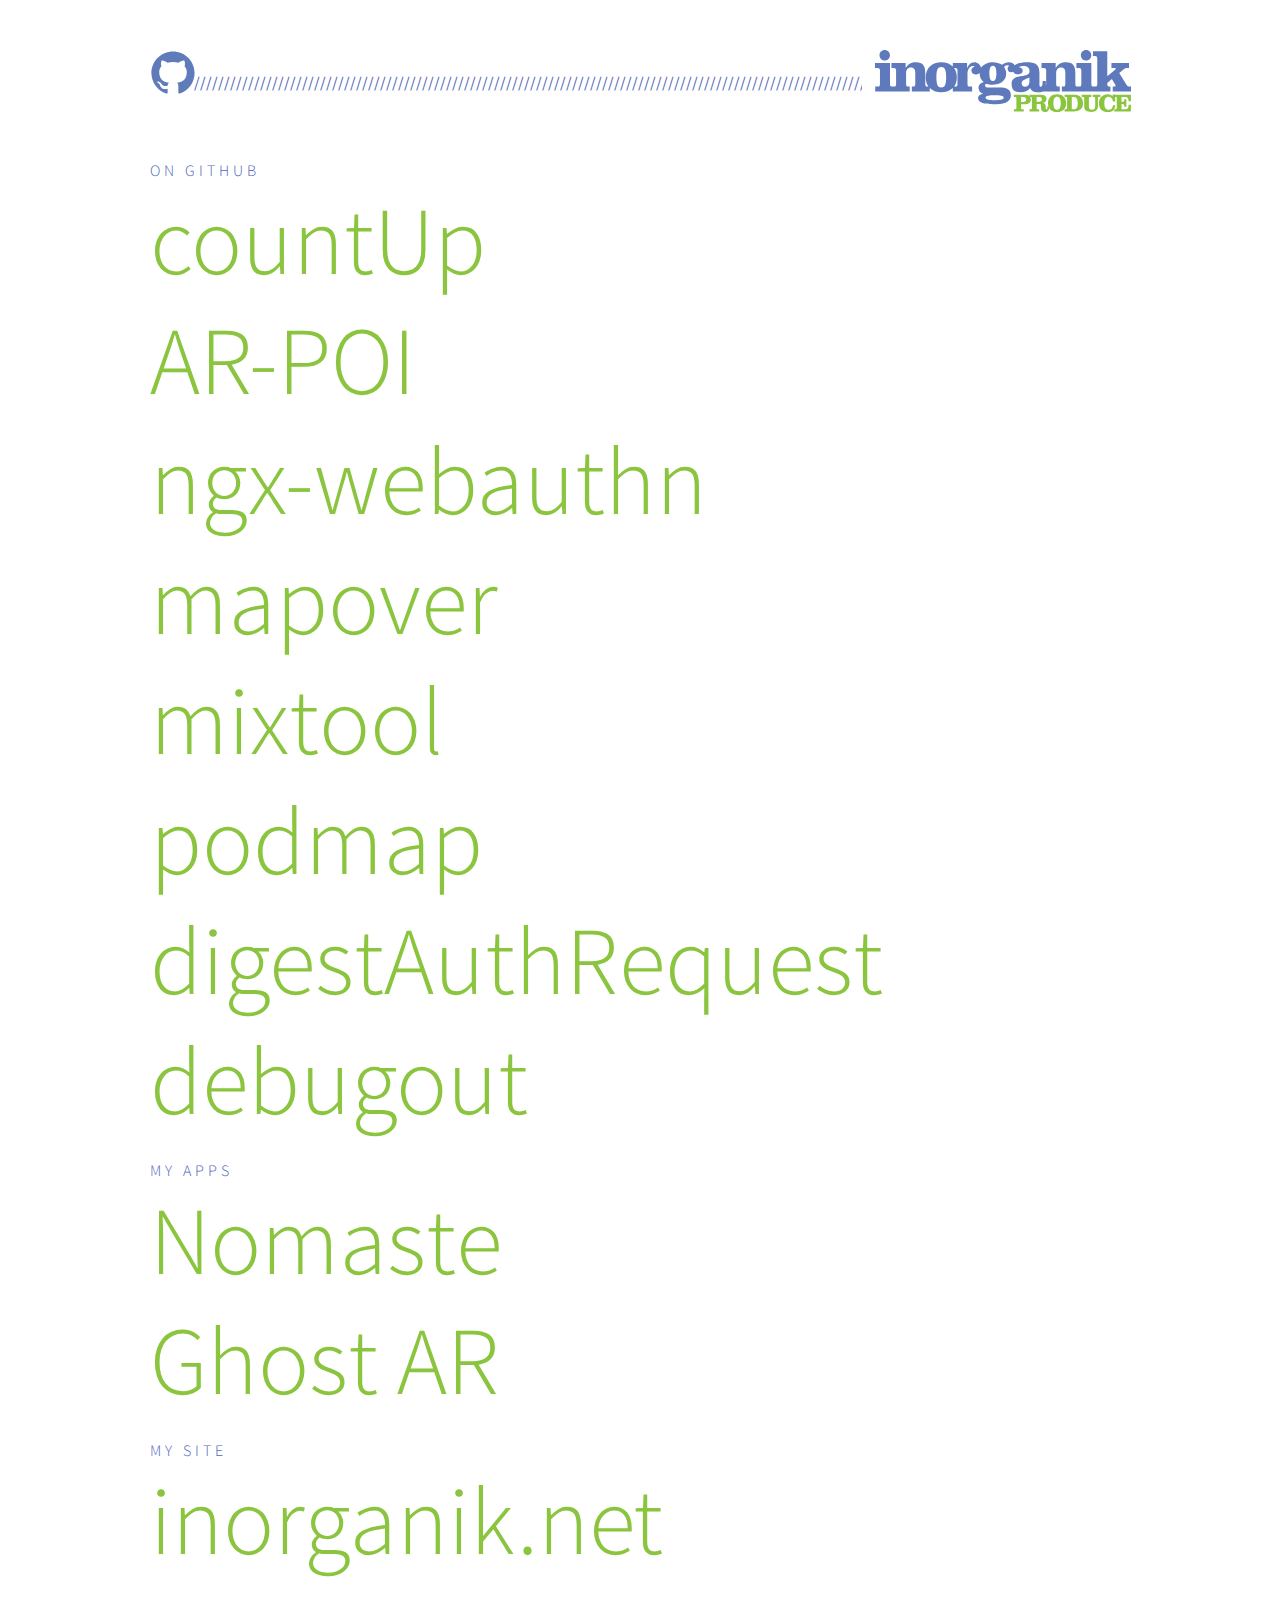
<file: index.html>
<!DOCTYPE HTML>
<html>
<head>

    <meta charset="UTF-8">
    <meta name="robots" content="index,follow"> 
    <meta name="apple-mobile-web-app-capable" content="yes">
    <meta name="viewport" content="width=device-width, initial-scale=1, maximum-scale=1, user-scalable=no">
    <meta name="description" content="Welcome to Jamie Perkins' aka inorganik's GitHub page.">

    <title>inorganik GitHub</title>

    <link rel="stylesheet" type="text/css" href="assets/css/style.css">
        
    <!-- Google tag (gtag.js) -->
    <script async src="https://www.googletagmanager.com/gtag/js?id=G-QXSCCPQ13N"></script>
    <script>
        window.dataLayer = window.dataLayer || [];
        function gtag(){dataLayer.push(arguments);}
        gtag('js', new Date());

        gtag('config', 'G-QXSCCPQ13N');
    </script>

</head>

<body>

    <div id="wrap">
        <header>
            <div id="github"><a class="block" href="https://github.com/inorganik"></a></div>
            <div class="leaderLine">////////////////////////////////////////////////////////////////////////////////////////////////////////////////////////////////////////////////////////////////////////////////////////////////////////////////////////////////////////////////</div>
            <div id="logo"><a class="block" href="https://inorganik.net"></a></div>
        </header>
        <section class="noBorder">
            <ul class="bigLinks">
                <h6>on github</h6>
                <li><h1 class="kindaBig"><a class="lime animate" href="/countUp.js/">countUp</a></h1></li>
                <li><h1 class="kindaBig"><a class="lime animate" href="https://github.com/inorganik/AR-POI">AR-POI</a></h1></li>
                <li><h1 class="kindaBig"><a class="lime animate" href="https://github.com/inorganik/ngx-webauthn">ngx-webauthn</a></h1></li>
                <li><h1 class="kindaBig"><a class="lime animate" href="/mapover/">mapover</a></h1></li>
                <li><h1 class="kindaBig"><a class="lime animate" href="/mixtool/">mixtool</a></h1></li>
                <li><h1 class="kindaBig"><a class="lime animate" href="https://podmap.pod.fan">podmap</a></h1></li>
                <li><h1 class="kindaBig"><a class="lime animate" href="/digest-auth-request">digestAuthRequest</a></h1></li>
                <li><h1 class="kindaBig"><a class="lime animate" href="/debugout.js/">debugout</a></h1></li>
                <h6>my apps</h6>
                <li><h1 class="kindaBig"><a class="lime animate" href="https://inorganik.net/nomaste">Nomaste</a></h1></li>
                <li><h1 class="kindaBig"><a class="lime animate" href="https://inorganik.net/ghost-ar">Ghost AR</a></h1></li>
                <h6>my site</h6>
                <li><h1 class="kindaBig"><a class="lime animate" href="https://inorganik.net">inorganik.net</a></h1></li>
            </ul>
            <br />
            <br />
        </section>
    </div>

</body>
</html>
</file>
<file: assets/css/style.css>
@charset "UTF-8";
/* 

GITHUB.IO STYLE

#868686 - BODY TYPE (GRAY)
#4d63bc - INDIGO
#8BC53F - LIME

*/

@import url(SourceSansPro.css);

html, body {
	height:100%;
}
body {
	margin:0;
	font-family:'Source Sans Pro', Helvetica, Arial, sans-serif;
	text-align:center;
	color:#868686;
	background-color:#FFF;
	position:relative;
}
#wrap {
	width:981px;
	margin:0 auto -25px auto;
	text-align: left;
	box-sizing:border-box;
}
#footer {
	text-align: left;
	height:25px;
	padding:5px 0 0 5px;
	color:#C4C4C4;
	box-sizing:border-box;
}


/* --------------- header ---------------- */

header {
	width:100%;
	height:100px;
	margin-top:40px;
	text-align:left; 
	display:block;
	position:relative;
	overflow:hidden;
}
.leaderLine {
	width:100%;
	height:20px;
	margin:32px 0 0 20px;
	text-align:left;
	color:#4d63bc;
	overflow:hidden;
}
#logo {
	width:269px;
	height:62px;
	position:absolute;
	right:0;
	top:10px;
	z-index:10;
	background-color:#fff;
	background-image:url(../img/inorganik-produce.svg);
	background-repeat:no-repeat;
	background-position:right center;
	background-size:95% auto;
}
#github {
	width:48px;
	height:48px;
	position: absolute;
	top:10px;
	left:0;
	z-index:10;
	background-image: url(../img/github.svg);
	background-repeat:no-repeat;
	background-size:95% auto;
	border-radius: 24px;
	background-color: white;
}

/* ----------- elements ------------- */

* { 
	-webkit-tap-highlight-color:rgba(0,0,0,0);
}
a {
	color:#4d63bc;
	text-decoration:none;
	cursor:pointer;
}
a.block {
	width:100%;
	height:100%;
	display:block;
	cursor:pointer;
}
p {
	margin-top:0;
	line-height:1.4em;
}

h1, h2, h3 {
	margin-top:0;
	font-weight:300;
	margin-bottom:.5em;
}
h1 { font-size:2.3em }
h2 { font-size:1.7em }
h3 { font-size:1.5em }
	
h4, h5 {
	font-weight:700;
	margin-top:0;
	margin-bottom:.5em;
}
h4 { font-size:1.3em }
h5 { font-size:.9em }

h1.jumbo {
	font-size:12em;
	margin:0;
	color:#4d63bc;
}
h1.kindaBig {
	font-size:6em;
	margin:0;
	color:#4d63bc;
}
h6 {
	color:#4d63bc;
	margin:0 0 5px 0;
	letter-spacing: .25em;
	text-transform: uppercase;;
	font-weight: 300;
	font-size:1em;
}
.sectionLabel {
	display:inline-block;
	float:left;
	margin-bottom:0;
}
.login {
	margin:100px 0 0 0;
}

br.mobileBreak {
	display:none;
}

ul, ol {
	margin-top:0;
	padding-left:28px;
}
ul.nobullets {
	list-style-type:none;
	padding:0;
}

ol ol {
	list-style-type:upper-latin;
	margin-bottom:1em;
}
ol ol ol {
	list-style-type:lower-roman;
}

.noMargin { margin:0 !important }
.marginTopTablet,
.marginTop { margin-top:20px !important }
.marginLeft { margin-left:20px !important }
.marginRight { margin-right:20px !important }
.marginBottom { margin-bottom:20px !important }
.large { font-size:1.3em }
.small, small { font-size:.8em }

.indigo { color:#4d63bc }
.lime {	color:#8BC53F }
.lime code { color:#669f1b }
.gray {	color:#333 }
.lt-gray { color:#ccc }
.bkgd-gray {
	background-color:#F0F0F0 !important;
}

.disabled { opacity:.3 }
.phoneOnly { display:none !important }

.weight300 { font-weight:300 !important }
.weight400 { font-weight:400 !important }
.weight600 { font-weight:600 !important }
.weight700 { font-weight:700 !important }

/* misc */

::-moz-selection {
	color: #fff;
	background-color:#333;
}
::selection {
	color: #fff;
	background-color:#333;
}
.noSelect {
	user-select: none;
}
.shadow {
	box-shadow:0 0 25px rgba(0,0,0,.45);
}
.noBorder {
	border:0 !important;
}
.borderBottom {
	border-bottom:1px #C4C4C4 solid !important;
}
.borderRight-tablet {
	border-right:1px #C4C4C4 solid;
	box-sizing:border-box;
}
.borderBottom-phone {
	border-bottom:0;
}
.forkMe {
	width:149px;
	height:149px;
	position:fixed;
	bottom:0;
	right:0;
	z-index:100;
}
.forkMe img {
	border:0;
	width:100%;
	height:100%;
}
.emojiButton {
	padding: 0;
	margin: 0 5px;
	cursor: pointer;
	border: none;
	-webkit-appearance: none;
	background: none;
	font-size: 1.5em;
	line-height: 1;
}
.inlineLeft.emojiButton {
	margin: 0 5px;
}

/* ---------------- uls ----------------- */

ul.bigLinks {
	list-style-type: none;
	margin:0 0 100px 0;
	padding:0;
}
ul.bigLinks li {
	height:120px;
	position:relative;
}
ul.bigLinks a {
	position:absolute;
	transform-origin:left center;
	transform: scale(1);
}
ul.bigLinks a:hover {
	transform: scale(1.1);
}
ul.bigLinks h6 {
	margin:20px 0 0 0;
}

/* ---------------- structure ----------------- */

section {
	display:block;
	clear:left;
	position:relative;
	border-bottom:1px #C4C4C4 solid;
}
section.gray-bkgd {
	background-color:#F0F0F0;
}
.statRow {
	padding:10px 0;
	height:138px;
}
.col {
	float:left;
	display:inline;
}
.col-inner { 
	padding:10px;
	position:relative;
}
.col-inner-no-lr {
	padding:10px 0;
	position:relative;
}
.col-inner-btn-close {
	padding:10px;
	margin-right:44px;
	position: relative;
}
.col-inner-double {
	padding:20px;
}
.col-inner:after,
.col-inner-no-lr:after,
.col-inner-btn-close:after,
.col-inner-double:after,
section:after,
#content:after {
	content: " ";
	display: block; 
	height: 0; 
	clear: both;
}
.col-inner-hidden {
	padding:10px;
	position:relative;
	overflow:hidden;
}
.col-inner img {
	max-width:100%;
	height:auto;
}
.code-contain {
	padding:10px;
	overflow: hidden;
}
.code-contain.indigo {
	background:rgba(77, 99, 188, 0.1);
}
.code-contain.lime {
	background:rgba(139, 197, 63, 0.1);
}

.full { width:100% }
.fourFifths { width:80% }
.threeQuarters { width:75% }
.twoThirds { width:66.6% }
.threeFifths { width:60% }
.half, .stayHalf { width:50% }
.twoFifths { width:40% }
.third { width:33.3% }
.quarter, .quarterToTwoFifths,
.quarterToNone { width:25% }
.fifth { width:20% }

.clear { clear:both }
.clearLeft { clear:left }
.clearRight { clear:right }

.nofloat { float:none !important }
.alignleft { text-align:left !important }
.alignright { text-align:right !important }
.aligncenter { 
	text-align:center !important;
	margin-left:auto;
	margin-right:auto;
}
.inlineRight {
	float:right;
	display:inline;
}
.inlineLeft {
	float:left;
	display:inline;
	margin-bottom:10px;
}

.leftToCenter { text-align:left }
.rightToCenter { text-align:right }
.alignRightLeft { text-align:right }

.overflowHidden { overflow:hidden }

.animate {
    -webkit-transition: all .3s;
    -moz-transition: all .3s;
    -o-transition: all .3s;
    transition: all .3s;
}

/* ---------------- forms ----------------- */

form {
	overflow:hidden;
	position:relative;
	text-align:left;
	padding:20px 0 10px 0;
}


.inlineLabel {
	display:inline-block;
	margin:3px 0 0 0;
}
input, textarea {
	font-size:1em;
	border-radius:5px;
	border:1px #C4C4C4 solid;
	padding:3px 8px;
	box-sizing: border-box;
}
input[type=button] {
	display:inline-block;
	width:auto;
	padding:5px 20px;
	color:white;
	background-color:#8BC53F;
	border:0;
	outline:none;
	cursor:pointer;
}
input[type=button]:active {
	background-color:#669f1b;
}

/* checkboxes */

.checkbox {
	float:left;
	display:inline;
	margin:3px 7px 0 0;
	padding:0;
	font-size:2em;
}

/* placeholders */

::-webkit-input-placeholder { 
	color:#ccc; 
}
::-moz-placeholder { color:#ccc; } 
input:-moz-placeholder { color:#ccc; }

/* ----------------- misc -------------------- */

@-webkit-keyframes bob {
  0% {
    bottom: 0px;
  }
  50% {
    bottom: 20px;
  }
  100% {
    bottom: 0px;
  }
}
@keyframes bob {
  0% {
    bottom: 0px;
  }
  50% {
    bottom: 20px;
  }
  100% {
    bottom: 0px;
  }
}
.scroll-down {
	width:59px;
	height:51px;
	position: relative;
}
.scroll-down > div {
  width: 59px;
  height: 31px;
  position: absolute;
  bottom: 0px;
  left:0px;
  background-image: url('../img/scroll-down.png');
  background-repeat: no-repeat;
  background-size: 59px 31px;
	animation-name: bob;
	animation-duration: 1.5s;
	animation-delay: 0s;
	animation-iteration-count: infinite;
	animation-fill-mode: forwards;
}

/* ---------------- responsive ----------------- */

@media all and (max-width: 1021px) {
	
	#wrap {
		width:100%;
		padding:0 20px;
	}

	header {
		margin-top:15px;
	}
	ul.bigLinks li {
		height:66px;
	}
	ul.bigLinks h6 {
		margin:20px 0;
	}
	h1.jumbo {
		font-size:8em;
	}
	h1.kindaBig {
		font-size:3em;
	}
}

@media all and (max-width: 480px) {
	
	#wrap {
		padding:0 15px;
	}
	#logo {
		width:180px;
		top:0;
	}
	#github {
		width:30px;
		height:30px;
	}
	header {
		margin-top:10px;
		height:66px;
	}
	.leaderLine {
		margin-top:20px;
		font-size:.9em;
	}
	ul.bigLinks li {
		height:50px;
	}
	ul.bigLinks h6 {
		margin:10px 0;
	}
	h1 { font-size:2em }
	h2 { font-size:1.6em }
	h3 { font-size:1.2em }
	h4 { font-size:1em }
	h6 { font-weight:400 }
	p, label { font-size:.9em }

	h1.jumbo {
		font-size:5em;
	}
	h1.kindaBig {
		font-size:2em;
	}
	.forkMe {
		width:100px;
		height:100px;
	}
	.fourFifths, .threeQuarters, .twoThirds,
	.threeFifths, .half, .twoFifths, .third,
	.quarter, .fifth {
		width: 100%
	}
}

@media (prefers-color-scheme: dark) {
	body {
		color:#a9a9a9;
		background:#1c1c1c;
	}
	#footer {
		color:#C4C4C4;
	}
	#github {
		background-color: #1c1c1c;
	}
	h1.jumbo, h1.kindaBig, h6 {
		color:#6e90da;
	}
	a {
		color:#6e90da;
	}
	.leaderLine {
		color:#6e90da;
	}
	#logo {
		background-color:#1c1c1c;
	}
	#wrap {
		background-color:#1c1c1c;
	}
	section {
		border-bottom:1px #4f4f4f solid;
	}
	section.gray-bkgd {
		background-color:#4f4f4f;
	}

	.indigo { color:#6e90da }
	.lime {	color:#8cc448 }
	.gray {	color:#bfbfbf }
	
	input, textarea {
		border:1px #C4C4C4 solid;
		background: #4f4f4f;
		color: white;
	}
	input[type=button] {
		color:white;
		background-color:#8BC53F;
		color:#303030;
	}

	::-webkit-input-placeholder { 
		color:#4f4f4f; 
	}
	::-moz-placeholder { color:#4f4f4f; } 
	input:-moz-placeholder { color:#4f4f4f; }

}
</file>
